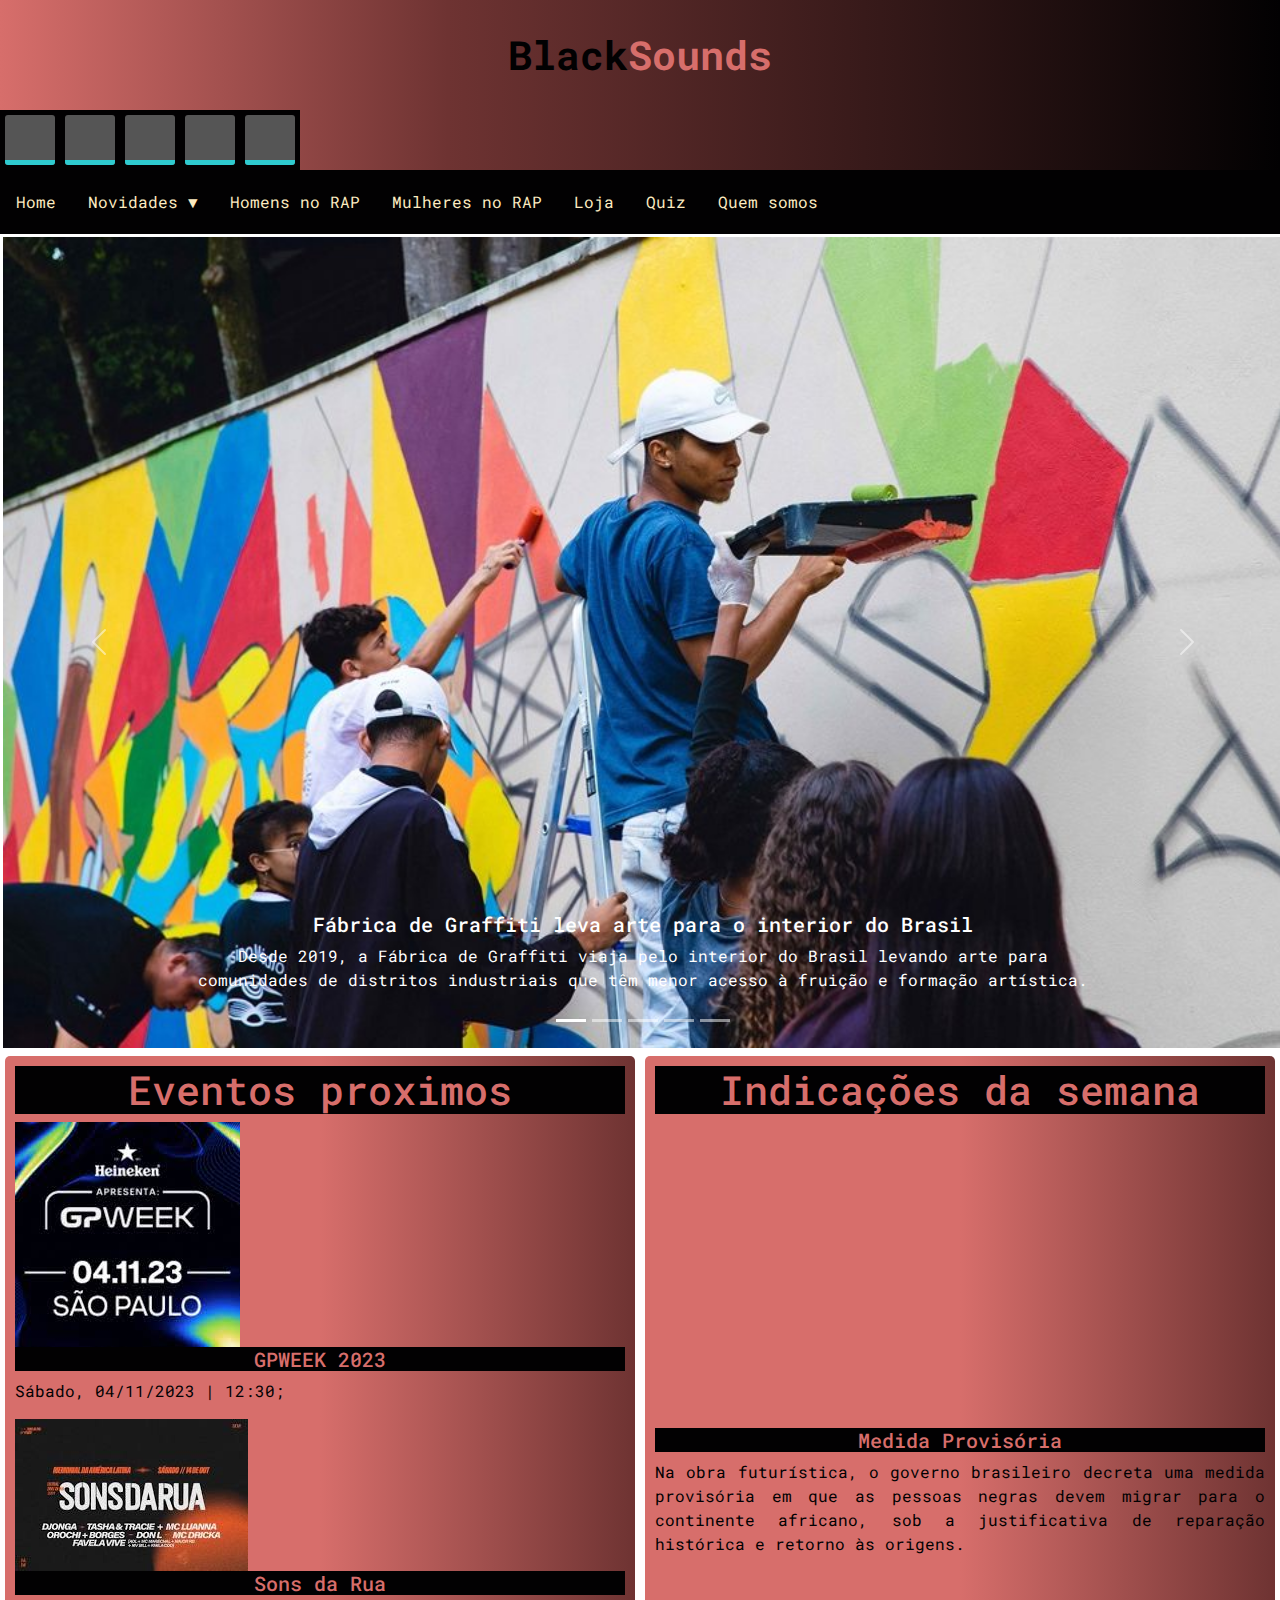
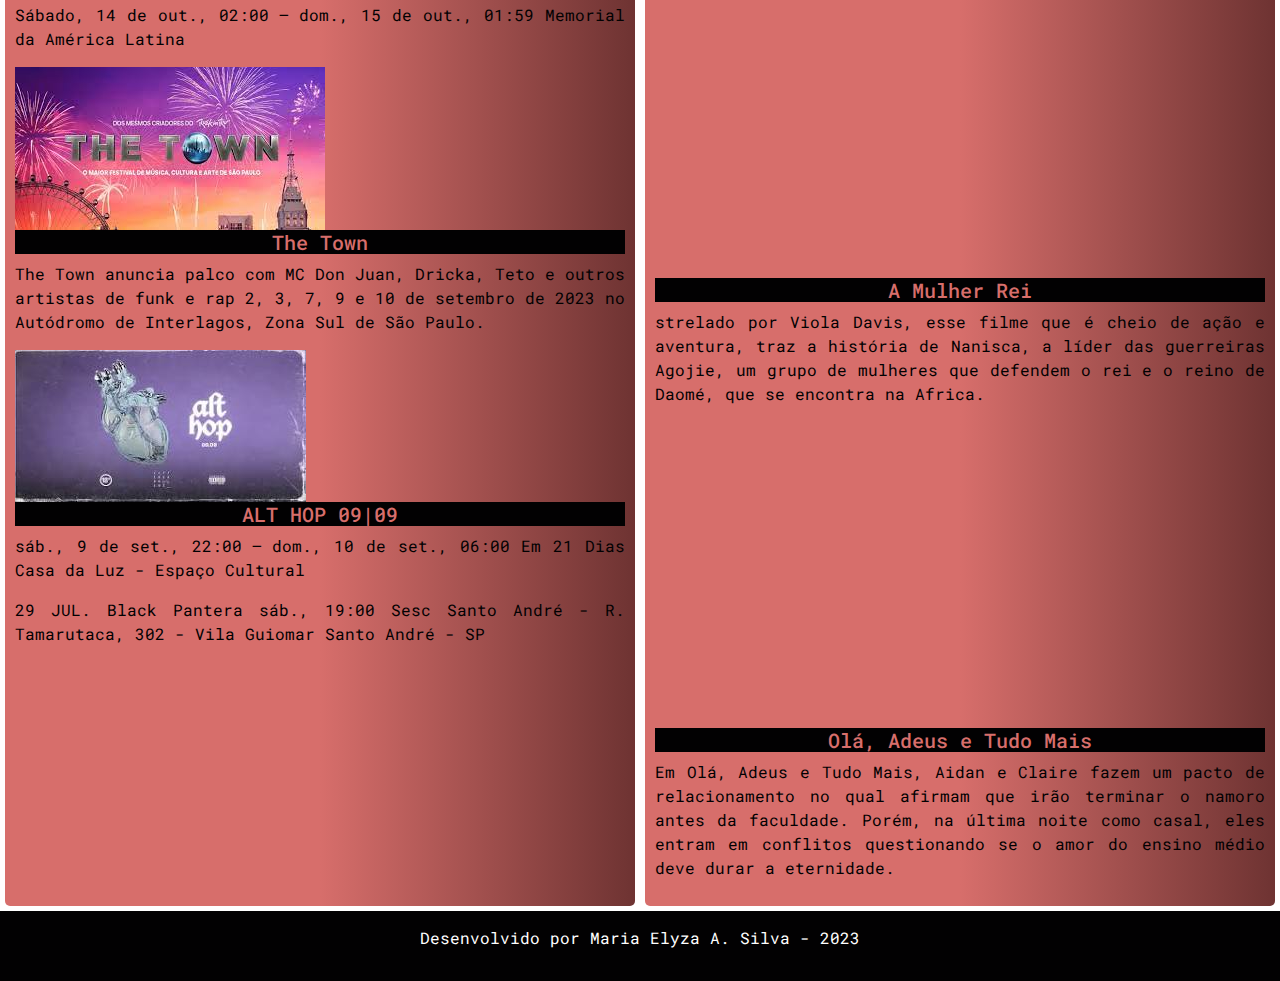
<file: Meu site (Com Java)/index.html>
<!DOCTYPE html>

<html>

<head>
    <title>Black Sounds</title>
    <meta charset="utf-8">
    <meta name="viewport" content="width=device-width, initial-scale=1.0">
    
    <link rel="shortcut icon" href="img/favicon.png">
    <script src="js/jquery.js"></script>
    <script src="js/sweetalert2@11.js"></script>
   
    <link rel="stylesheet" href="css/bootstrap.min.css">
    <script src="js/bootstrap.bundle.min.js"></script>
 
    <link rel="stylesheet" href="css/menu.css">
    <link rel="stylesheet" href="css/estilo.css">

    

</head>

<body>


    <div id="header">
        <div id="logo">
            Black<span>Sounds</span>
        </div>

        <input type="checkbox" id="btt_menu">
        <label for="btt_menu"> &#9776; </label>

        <nav class="btn_social">

            <ul>
                <li><a href="#" target="_blank" title="facebook"><i class="icon icon-facebook"></i></a></li>
                <li><a href="#" target="_blank" title="instagram"><i class="fa fa-instagram	"></i></a></li>
                <li><a href="#" target="_blank" title="youtube"><i class="icon icon-youtube"></i></a></li>
                <li><a href="#" target="_blank" title="youtube"><i class="icon icon-whatsapp"></i></a></li>
                <li><a href="#" target="_blank" title="linkdin"><i class="icon icon-linkedin"></i></a></li>

            </ul>
        </nav>

        <div id="nav">
            <ul>
                <li> <a href="index.html">Home</a> </li>
                <li class="dropdown">
                    <a href="#" class="drop_btt"> Novidades &#9660;</a>
                    <div class="dropdown_content">
                        <a href="novidade1.html">n1</a>
                        <a href="novidade2.html">n2</a>
                        <a href="novidade3.html">n3</a>
                    </div>
                </li>

                <li> <a href="homensRAP.html">Homens no RAP</a> </li>
                <li> <a href="mulheresRAP.html">Mulheres no RAP</a> </li>
                <li> <a href="loja.html">Loja</a> </li>
                <li> <a href="quiz.html">Quiz</a> </li>
                <li> <a href="quemsomos.html">Quem somos</a> </li>


            </ul>

        </div>
    </div>


    <div id="carrossel" class="carousel slide">

        <div class="carousel-indicators">
            <button type="button" data-bs-target="#carrossel" data-bs-slide-to="0" class="active" aria-current="true"
                aria-label="Slide 1"></button>
            <button type="button" data-bs-target="#carrossel" data-bs-slide-to="1" aria-current="2"></button>
            <button type="button" data-bs-target="#carrossel" data-bs-slide-to="2" aria-current="3"></button>
            <button type="button" data-bs-target="#carrossel" data-bs-slide-to="3" aria-current="4"></button>
            <button type="button" data-bs-target="#carrossel" data-bs-slide-to="4" aria-current="5"></button>
        </div>

        <div class="carousel-inner">
            <div class="carousel-item active">
                <img src="img/Noticia 1.jpg" class="d-block w-100">
                <div class="carousel-caption d-none d-md-block">
                    <h5>Fábrica de Graffiti leva arte para o interior do Brasil</h5>
                    <p>Desde 2019, a Fábrica de Graffiti viaja pelo interior do Brasil levando arte para comunidades de
                        distritos industriais que têm menor acesso à fruição e formação artística.</p>
                </div>

            </div>

            <div class="carousel-item">
                <img src="img/Noticia 2.jpg" class="d-block w-100">
                <div class="carousel-caption d-none d-md-block">
                    <h5>IZA SURPREENDE MÚSICOS NA AVENIDA PAULISTA</h5>
                    <p>A cantora, que também se apresenta no The Town 2023, se juntou com Trident para a campanha da
                        marca que celebra o maior festival da cidade, tangibilizando o conceito "Destrave a cidade".</p>
                </div>
            </div>

            <div class="carousel-item">
                <img src="img/Noticia 3.jpg" class="d-block w-100">
                <div class="carousel-caption d-none d-md-block">
                    <h5>PROJE7O ARCO-ÍRIS APRESENTA EXPERIÊNCIAS TRANSFORMADORAS ATRAVÉS DA ARTE URBANA</h5>
                    <p>Iniciativa contou com oficinas e workshops gratuitos de Graffiti para alunos de escolas públicas
                        das cidades de São Paulo e São Bernardo do Campo</p>
                </div>
            </div>
            <div class="carousel-item">
                <img src="img/Noticia 4.jpg" class="d-block w-100">
                <div class="carousel-caption d-none d-md-block">
                    <h5>MANO BROWN ENCERRA TEMPORADA DE PODCAST NO SPOTIFY, COM A MINISTRA MARINA SILVA</h5>
                    <p>No último episódio, o rapper recebe Marina Silva, ministra do Meio Ambiente e Mudança do Clima no
                        Brasil, que conta sobre momentos marcantes de sua infância e seus movimentos no cenário político
                        no país</p>
                </div>
            </div>
            <div class="carousel-item">
                <img src="img/Noticia 5.jpg" class="d-block w-100">
                <div class="carousel-caption d-none d-md-block">
                    <h5>AI-VAI LEVARÁ A CULTURA HIP HOP PARA A AVENIDA NO CARNAVAL DE 2024</h5>
                    <p>A Escola de Samba Vai-Vai já definiu o enredo para o próximo carnaval, intitulado “Capítulo 4,
                        Versículo 3 – Da Rua e do Povo, o Hip Hop: Um Manifesto Paulistano”, o enredo celebrará os 40
                        anos da cultura Hip Hop no Brasil e destacará a importância das expressões artísticas e
                        culturais periféricas.</p>
                </div>
            </div>
        </div>

        <button class="carousel-control-prev" type="button" data-bs-target="#carrossel" data-bs-slide="prev">
            <span class="carousel-control-prev-icon" aria-hidden="true"></span>
            <span class="visually-hidden">Voltar</span>
        </button>

        <button class="carousel-control-next" type="button" data-bs-target="#carrossel" data-bs-slide="next">
            <span class="carousel-control-next-icon" aria-hidden="true"></span>
            <span class="visually-hidden">Avançar</span>
        </button>

    </div>

    <div class= "d-flex justify-content-around">
   
        <div class="col" id="container">
            <h2>Eventos proximos</h2>

            <div class="box">
                <img src="img/image 12.jpeg" alt="">
               
                <h3>GPWEEK 2023</h3>                    
                <p>Sábado, 04/11/2023 | 12:30;</p>
            </div>

               
            
            <img src="img/image13.jpeg" alt="">
            <h3>Sons da Rua</h3>
            <p>
                Sábado, 14 de out., 02:00 – dom., 15 de out., 01:59
                Memorial da América Latina
            </p>

            <img src="img/image15.jpeg">
            <h3>The Town </h3>
            <p>
                The Town anuncia palco com MC Don Juan, Dricka, Teto e outros artistas de funk e rap
                2, 3, 7, 9 e 10 de setembro de 2023 no Autódromo de Interlagos, Zona Sul de São Paulo.
            </p>

            <img src="img/image14.jpeg" alt="">
            <h3>ALT HOP 09|09</h3>
            <p>
                sáb., 9 de set., 22:00 – dom., 10 de set., 06:00
                Em 21 Dias
                Casa da Luz - Espaço Cultural
            </p>
            <p>
                29
                JUL.
                Black Pantera
                sáb., 19:00
                Sesc Santo André - R. Tamarutaca, 302 - Vila Guiomar
                Santo André - SP
            </p>

        </div>

        <div class="col" id="container">
            <h2>Indicações da semana</h2>

            <iframe width="550px" height="300px" src="https://www.youtube.com/embed/fVQf1mMZIuc"
                title="Medida Provisória | Filme Exclusivo Globoplay" frameborder="0"
                allow="accelerometer; autoplay; clipboard-write; encrypted-media; gyroscope; picture-in-picture; web-share"
                allowfullscreen></iframe>
            <h3>Medida Provisória </h3>
            <p>
                Na obra futurística, o governo brasileiro decreta uma medida provisória em que as pessoas negras devem
                migrar para o continente africano, sob a justificativa de reparação histórica e retorno às origens.</p>

            <iframe width="550px" height="300px" src="https://www.youtube.com/embed/IK1sEiHodZg"
                title="A Mulher Rei | Trailer Oficial | Em breve exclusivamente nos cinemas" frameborder="0"
                allow="accelerometer; autoplay; clipboard-write; encrypted-media; gyroscope; picture-in-picture; web-share"
                allowfullscreen></iframe>
            <h3>A Mulher Rei</h3>
            <p>
                strelado por Viola Davis, esse filme que é cheio de ação e aventura, traz a história de Nanisca, a líder
                das guerreiras Agojie, um grupo de mulheres que defendem o rei e o reino de Daomé, que se encontra na
                Africa.</p>

            <iframe width="550px" height="300px" src="https://www.youtube.com/embed/pqTJPq3gJho"
                title="Olá, Adeus e Tudo Mais | Trailer oficial | Netflix" frameborder="0"
                allow="accelerometer; autoplay; clipboard-write; encrypted-media; gyroscope; picture-in-picture; web-share"
                allowfullscreen></iframe>

            <h3>Olá, Adeus e Tudo Mais</h3>
            <p>
                Em Olá, Adeus e Tudo Mais, Aidan e Claire fazem um pacto de relacionamento no qual afirmam que irão
                terminar o namoro antes da faculdade. Porém, na última noite como casal, eles entram em conflitos
                questionando se o amor do ensino médio deve durar a eternidade.</p>

        </div>


   
</div>

    <div id="footer">

        <p>Desenvolvido por Maria Elyza A. Silva - 2023</p>
    </div>

</body>

</html>
</file>
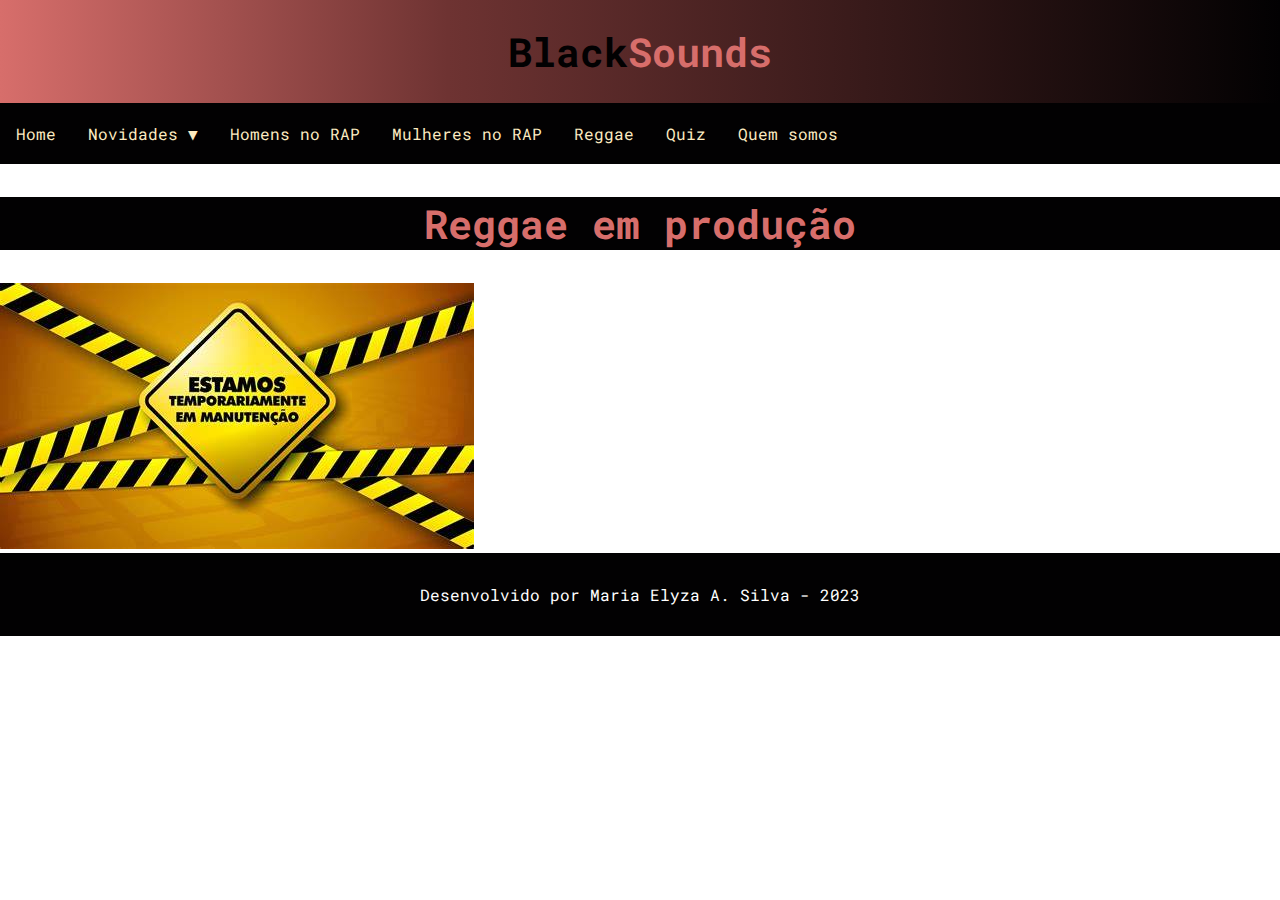
<file: Meu site (Com Java)/loja.html>
<!DOCTYPE html>

<html>

    <head>
        <title>Black Sounds</title>
        <meta charset="utf-8">
        <meta name="viewport" content="width=device-width, initial-scale=1.0">
        <link rel="stylesheet" href="css/menu.css">
        <link rel="stylesheet" href="css/estilo.css">
        <link rel="shortcut icon" href="img/favicon.png">
    </head>

    <body>
        <div id="header">
            <div id="logo">
                Black<span>Sounds</span>
            </div>
            
            <input type="checkbox" id="btt_menu">
            <label for="btt_menu"> &#9776; </label>

            <div id="nav">
                <ul>
                    <li> <a href="index.html">Home</a> </li>
                    <li class="dropdown"> 
                        <a href="#" class="drop_btt"> Novidades &#9660;</a> 
                        <div class="dropdown_content">
                            <a href="">n1</a>
                            <a href="">n2</a>
                            <a href="">n3</a>
                            <a href="">n4</a>
                        </div>
                    </li>
                    
                    <li> <a href="homensRAP.html">Homens no RAP</a> </li>
                    <li> <a href="mulheresRAP.html">Mulheres no RAP</a> </li>
                    <li> <a href="Reggae.html">Reggae</a> </li>
                    <li> <a href="quiz.html">Quiz</a> </li>
                    <li> <a href="quemsomos.html">Quem somos</a> </li>
                </ul>
            </div>
        </div>
            <div class="box">
                <h2>Reggae em produção</h2>
                <img src="img/image7.jpeg">
                
            </div>
        
        <div id="footer">
            <p>Desenvolvido por Maria Elyza A. Silva - 2023</p>
        </div>
    </body>

</html>
</file>
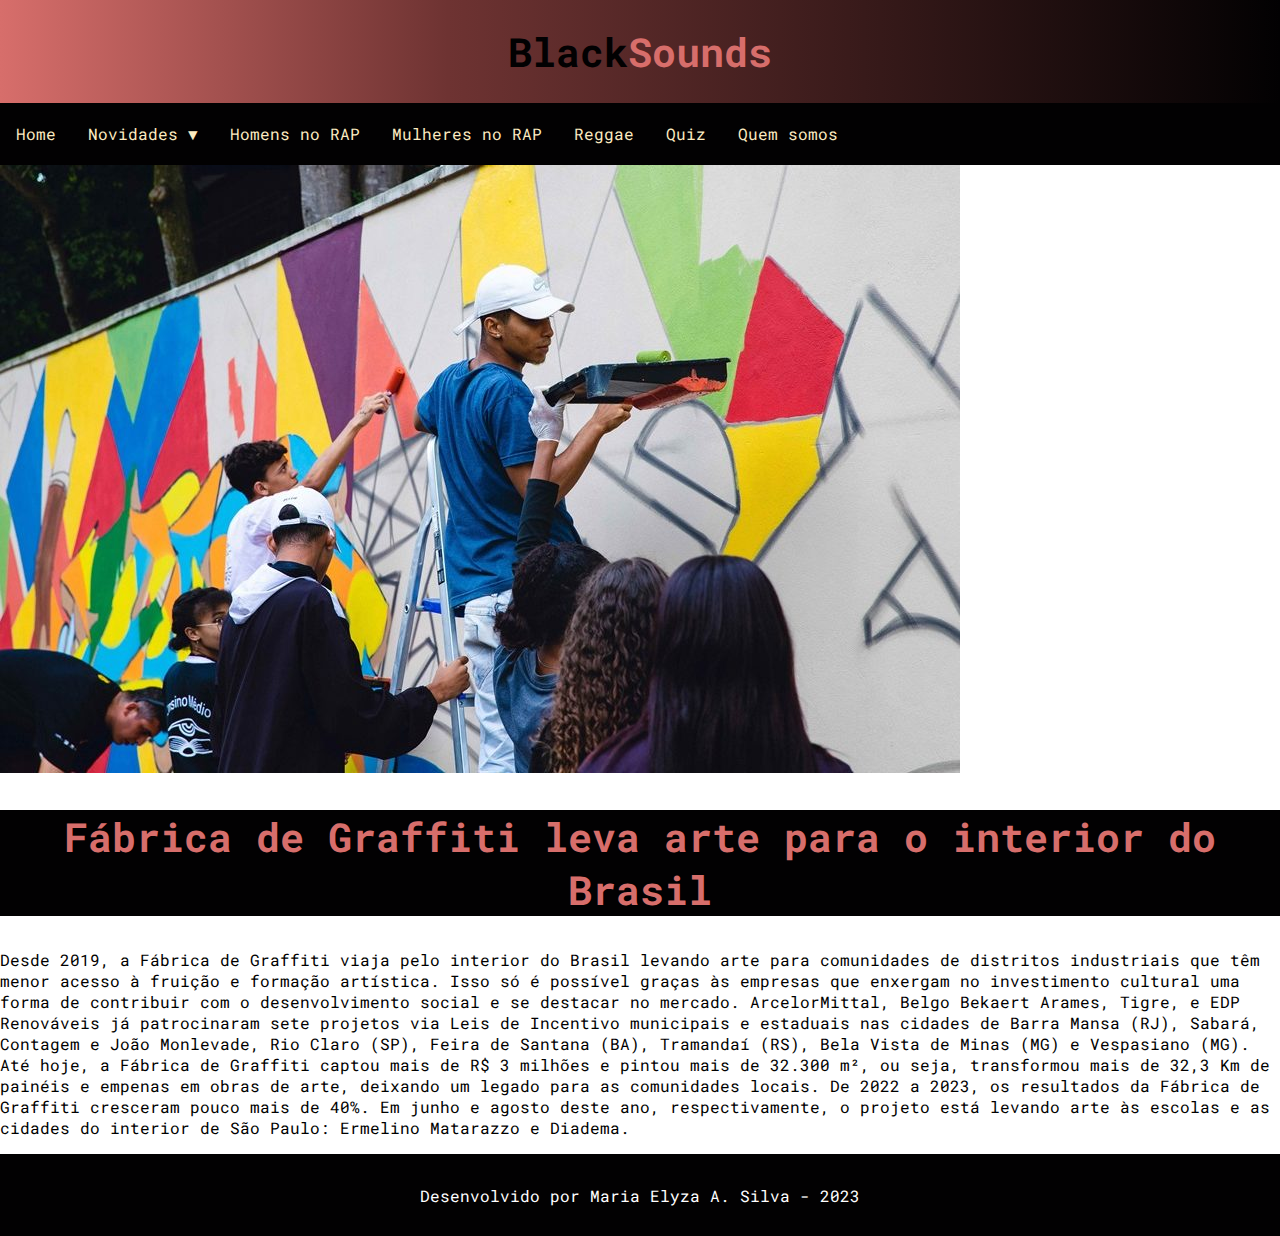
<file: Meu site (Com Java)/novidade1.html>
<!DOCTYPE html>

<html>

    <head>
        <title>Black Sounds</title>
        <meta charset="utf-8">
        <meta name="viewport" content="width=device-width, initial-scale=1.0">
        <script src="js/teste.js" defer></script>
        <link rel="stylesheet" href="css/menu.css">
        <link rel="stylesheet" href="css/estilo.css">
        <link rel="shortcut icon" href="img/favicon.png">
    </head>

    <body>
        <div id="header">
            <div id="logo">
                Black<span>Sounds</span>
            </div>
            
            <input type="checkbox" id="btt_menu">
            <label for="btt_menu"> &#9776; </label>

            <div id="nav">
                <ul>
                    <li> <a href="index.html">Home</a> </li>
                    <li class="dropdown"> 
                        <a href="#" class="drop_btt"> Novidades &#9660;</a> 
                        <div class="dropdown_content">
                            <a href="novidade1.html">n1</a>
                            <a href="novidade2.html">n2</a>
                            <a href="novidade3.html">n3</a>
                        </div>
                    </li>
                    
                    <li> <a href="homensRAP.html">Homens no RAP</a> </li>
                    <li> <a href="mulheresRAP.html">Mulheres no RAP</a> </li>
                    <li> <a href="Reggae.html">Reggae</a> </li>
                    <li> <a href="quiz.html">Quiz</a> </li>
                    <li> <a href="quemsomos.html">Quem somos</a> </li>
                </ul>
            </div>
        </div>
        
        <div class="container">
            <div class="box">
                <img src="img/Noticia 1.jpg" >
                
                <h2>Fábrica de Graffiti leva arte para o interior do Brasil </h2>

                <p>Desde 2019, a Fábrica de Graffiti viaja pelo interior do Brasil levando arte para comunidades de distritos industriais que têm menor acesso à fruição e formação artística. Isso só é possível graças às empresas que enxergam no investimento cultural uma forma de contribuir com o desenvolvimento social e se destacar no mercado. ArcelorMittal, Belgo Bekaert Arames, Tigre, e EDP Renováveis já patrocinaram sete projetos via Leis de Incentivo municipais e estaduais nas cidades de Barra Mansa (RJ), Sabará, Contagem e João Monlevade, Rio Claro (SP), Feira de Santana (BA), Tramandaí (RS), Bela Vista de Minas (MG) e Vespasiano (MG). Até hoje, a Fábrica de Graffiti captou mais de R$ 3 milhões e pintou mais de 32.300 m², ou seja, transformou mais de 32,3 Km de painéis e empenas em obras de arte, deixando um legado para as comunidades locais. De 2022 a 2023, os resultados da Fábrica de Graffiti cresceram pouco mais de 40%. Em junho e agosto deste ano, respectivamente, o projeto está levando arte às escolas e as cidades do interior de São Paulo: Ermelino Matarazzo e Diadema.
                </p>
            </div>
        </div>
        
        
        
        <div id="footer">
            <p>Desenvolvido por Maria Elyza A. Silva - 2023</p>
        </div>
    </body>

</html>
</file>
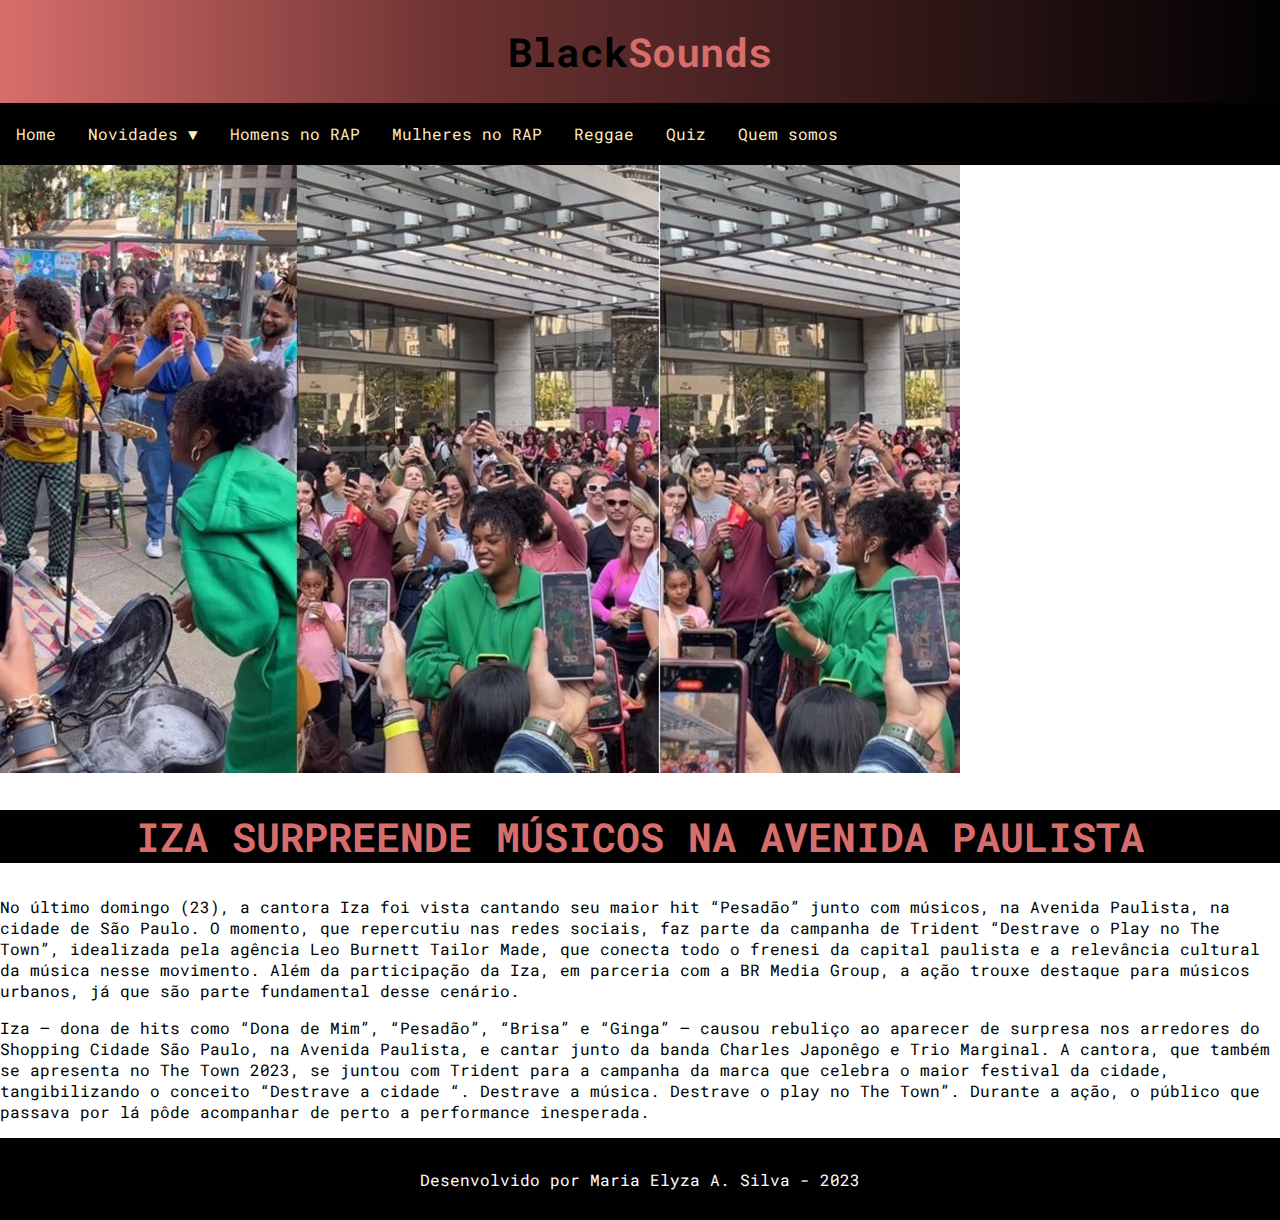
<file: Meu site (Com Java)/novidade2.html>
<!DOCTYPE html>

<html>

    <head>
        <title>Black Sounds</title>
        <meta charset="utf-8">
        <meta name="viewport" content="width=device-width, initial-scale=1.0">
        <script src="js/teste.js" defer></script>
        <link rel="stylesheet" href="css/menu.css">
        <link rel="stylesheet" href="css/estilo.css">
        <link rel="shortcut icon" href="img/favicon.png">
    </head>

    <body>
        <div id="header">
            <div id="logo">
                Black<span>Sounds</span>
            </div>
            
            <input type="checkbox" id="btt_menu">
            <label for="btt_menu"> &#9776; </label>

            <div id="nav">
                <ul>
                    <li> <a href="index.html">Home</a> </li>
                    <li class="dropdown"> 
                        <a href="#" class="drop_btt"> Novidades &#9660;</a> 
                        <div class="dropdown_content">
                            <a href="novidade1.html">n1</a>
                            <a href="novidade2.html">n2</a>
                            <a href="novidade3.html">n3</a>
                        </div>
                    </li>
                    
                    <li> <a href="homensRAP.html">Homens no RAP</a> </li>
                    <li> <a href="mulheresRAP.html">Mulheres no RAP</a> </li>
                    <li> <a href="Reggae.html">Reggae</a> </li>
                    <li> <a href="quiz.html">Quiz</a> </li>
                    <li> <a href="quemsomos.html">Quem somos</a> </li>
                </ul>
            </div>
        </div>
        
        <div class="container">
            <div class="box">
                <img src="img/Noticia 2.jpg" >
                
                <h2>IZA SURPREENDE MÚSICOS NA AVENIDA PAULISTA </h2>

                <p>No último domingo (23), a cantora Iza foi vista cantando seu maior hit “Pesadão” junto com músicos, na Avenida Paulista, na cidade de São Paulo. O momento, que repercutiu nas redes sociais, faz parte da campanha de Trident “Destrave o Play no The Town”, idealizada pela agência Leo Burnett Tailor Made, que conecta todo o frenesi da capital paulista e a relevância cultural da música nesse movimento. Além da participação da Iza, em parceria com a BR Media Group, a ação trouxe destaque para músicos urbanos, já que são parte fundamental desse cenário.</p>

                    <p>Iza – dona de hits como “Dona de Mim”, “Pesadão”, “Brisa” e “Ginga” – causou rebuliço ao aparecer de surpresa nos arredores do Shopping Cidade São Paulo, na Avenida Paulista, e cantar junto da banda Charles Japonêgo e Trio Marginal. A cantora, que também se apresenta no The Town 2023, se juntou com Trident para a campanha da marca que celebra o maior festival da cidade, tangibilizando o conceito “Destrave a cidade “. Destrave a música. Destrave o play no The Town”. Durante a ação, o público que passava por lá pôde acompanhar de perto a performance inesperada.</p>
            </div>
        </div>
        
        
        
        <div id="footer">
            <p>Desenvolvido por Maria Elyza A. Silva - 2023</p>
        </div>
    </body>

</html>
</file>
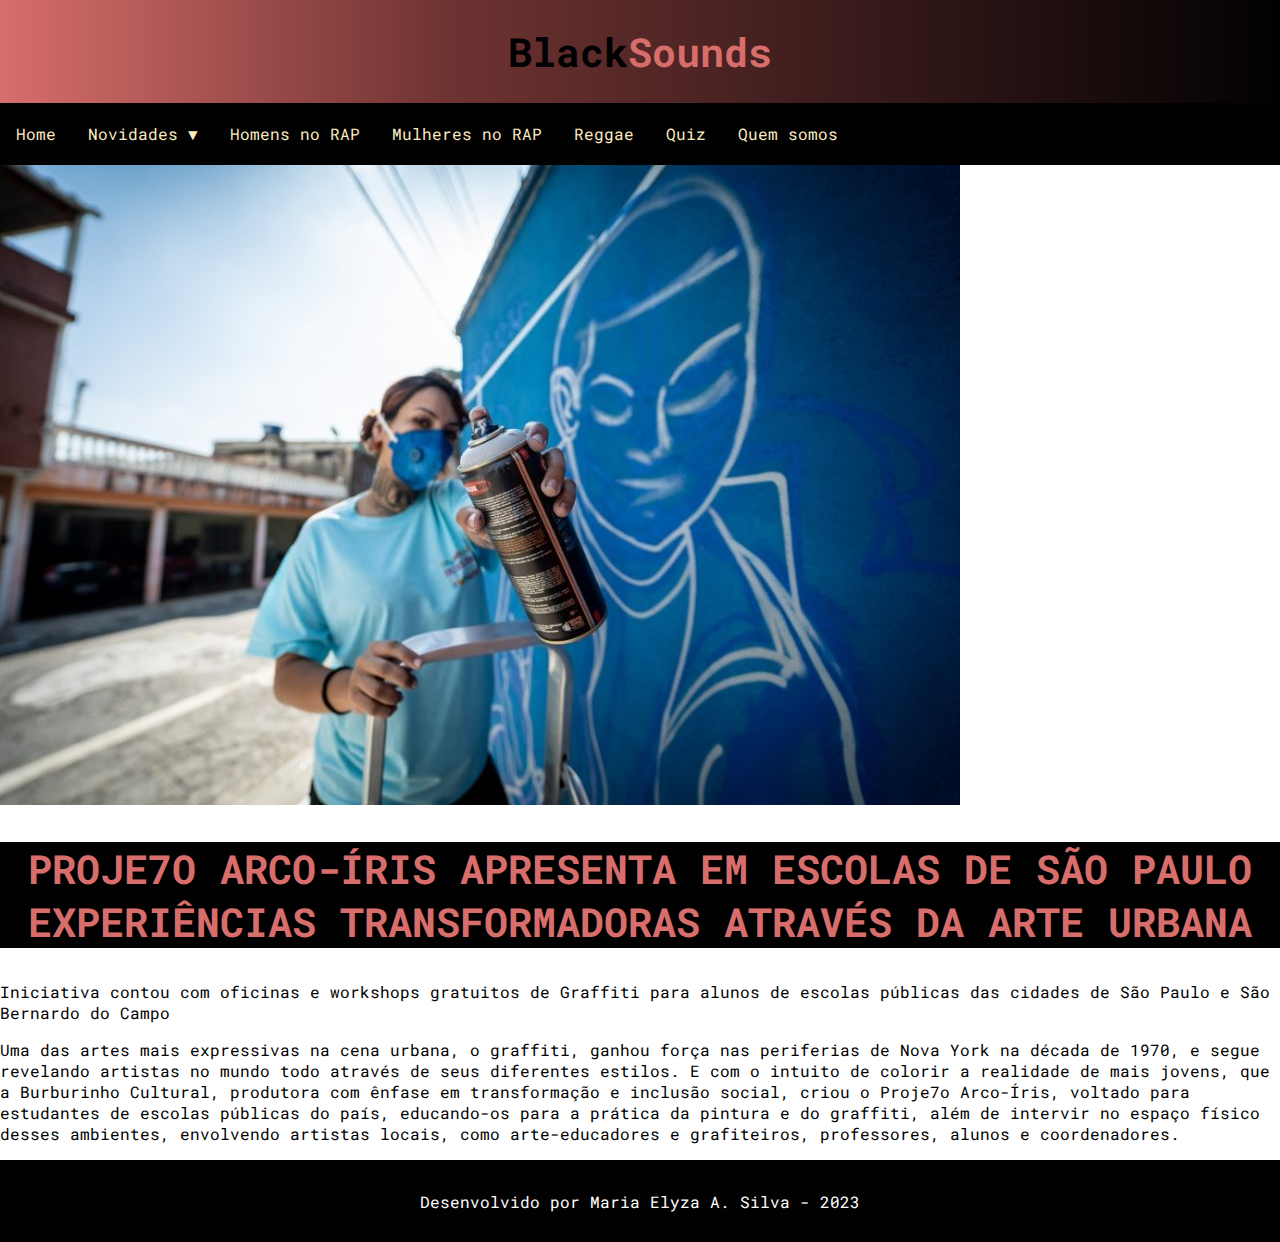
<file: Meu site (Com Java)/novidade3.html>
<!DOCTYPE html>

<html>

    <head>
        <title>Black Sounds</title>
        <meta charset="utf-8">
        <meta name="viewport" content="width=device-width, initial-scale=1.0">
        <script src="js/teste.js" defer></script>
        <link rel="stylesheet" href="css/menu.css">
        <link rel="stylesheet" href="css/estilo.css">
        <link rel="shortcut icon" href="img/favicon.png">
    </head>

    <body>
        <div id="header">
            <div id="logo">
                Black<span>Sounds</span>
            </div>
            
            <input type="checkbox" id="btt_menu">
            <label for="btt_menu"> &#9776; </label>

            <div id="nav">
                <ul>
                    <li> <a href="index.html">Home</a> </li>
                    <li class="dropdown"> 
                        <a href="#" class="drop_btt"> Novidades &#9660;</a> 
                        <div class="dropdown_content">
                            <a href="novidade1.html">n1</a>
                            <a href="novidade2.html">n2</a>
                            <a href="novidade3.html">n3</a>
                        </div>
                    </li>
                    
                    <li> <a href="homensRAP.html">Homens no RAP</a> </li>
                    <li> <a href="mulheresRAP.html">Mulheres no RAP</a> </li>
                    <li> <a href="Reggae.html">Reggae</a> </li>
                    <li> <a href="quiz.html">Quiz</a> </li>
                    <li> <a href="quemsomos.html">Quem somos</a> </li>
                </ul>
            </div>
        </div>
        
        <div class="container">
            <div class="box">
                <img src="img/Noticia 3.jpg" >
                
                <h2>PROJE7O ARCO-ÍRIS APRESENTA EM ESCOLAS DE SÃO PAULO EXPERIÊNCIAS TRANSFORMADORAS ATRAVÉS DA ARTE URBANA</h2>
                <p>
                    Iniciativa contou com oficinas e workshops gratuitos de Graffiti para alunos de escolas públicas das cidades de São Paulo e São Bernardo do Campo
                </p>

                <p>Uma das artes mais expressivas na cena urbana, o graffiti, ganhou força nas periferias de Nova York na década de 1970, e segue revelando artistas no mundo todo através de seus diferentes estilos. E com o intuito de colorir a realidade de mais jovens, que a Burburinho Cultural, produtora com ênfase em transformação e inclusão social, criou o Proje7o Arco-Íris, voltado para estudantes de escolas públicas do país, educando-os para a prática da pintura e do graffiti, além de intervir no espaço físico desses ambientes, envolvendo artistas locais, como arte-educadores e grafiteiros, professores, alunos e coordenadores.</p>

            </div>
        </div>
        
        
        
        <div id="footer">
            <p>Desenvolvido por Maria Elyza A. Silva - 2023</p>
        </div>
    </body>

</html>
</file>
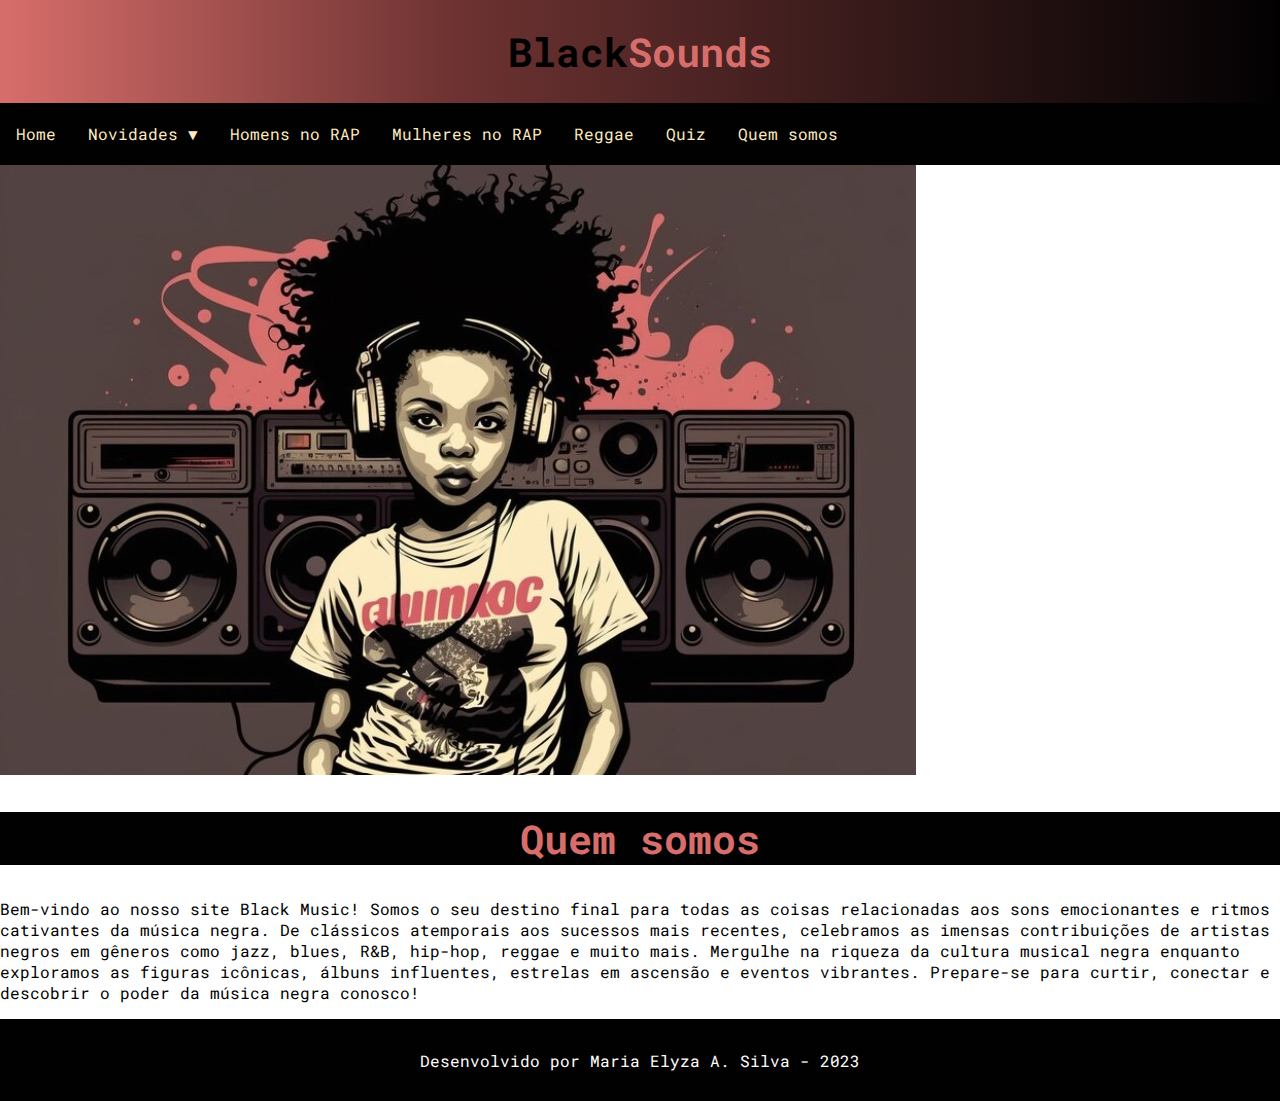
<file: Meu site (Com Java)/quemsomos.html>
<!DOCTYPE html>

<html>

<head>
    <title>Black Sounds</title>
    <meta charset="utf-8">
    <meta name="viewport" content="width=device-width, initial-scale=1.0">
    <script src="js/teste.js" defer></script>
    <link rel="stylesheet" href="css/menu.css">
    <link rel="stylesheet" href="css/estilo.css">
    <link rel="shortcut icon" href="img/favicon.png">
</head>

<body>
    <div id="header">
        <div id="logo">
            Black<span>Sounds</span>
        </div>

        <input type="checkbox" id="btt_menu">
        <label for="btt_menu"> &#9776; </label>

        <div id="nav">
            <ul>
                <li> <a href="index.html">Home</a> </li>
                <li class="dropdown">
                    <a href="#" class="drop_btt"> Novidades &#9660;</a>
                    <div class="dropdown_content">
                        <a href="novidade1.html">n1</a>
                        <a href="novidade2.html">n2</a>
                        <a href="novidade3.html">n3</a>

                    </div>
                </li>

                <li> <a href="homensRAP.html">Homens no RAP</a> </li>
                <li> <a href="mulheresRAP.html">Mulheres no RAP</a> </li>
                <li> <a href="Reggae.html">Reggae</a> </li>
                <li> <a href="quiz.html">Quiz</a> </li>
                <li> <a href="quemsomos.html">Quem somos</a> </li>
            </ul>
        </div>
    </div>

    <div class="container">
        <div class="box">
            <img src="img/image11.jpg">

            <h2>Quem somos</h2>

            <p>
                Bem-vindo ao nosso site Black Music! Somos o seu destino final para todas as coisas relacionadas aos
                sons emocionantes e ritmos cativantes da música negra. De clássicos atemporais aos sucessos mais
                recentes, celebramos as imensas contribuições de artistas negros em gêneros como jazz, blues, R&B,
                hip-hop, reggae e muito mais. Mergulhe na riqueza da cultura musical negra enquanto exploramos as
                figuras icônicas, álbuns influentes, estrelas em ascensão e eventos vibrantes. Prepare-se para curtir,
                conectar e descobrir o poder da música negra conosco!
            </p>


        </div>
    </div>

    

      

    <div id="footer">
        <p>Desenvolvido por Maria Elyza A. Silva - 2023</p>
    </div>
</body>

</html>
</file>
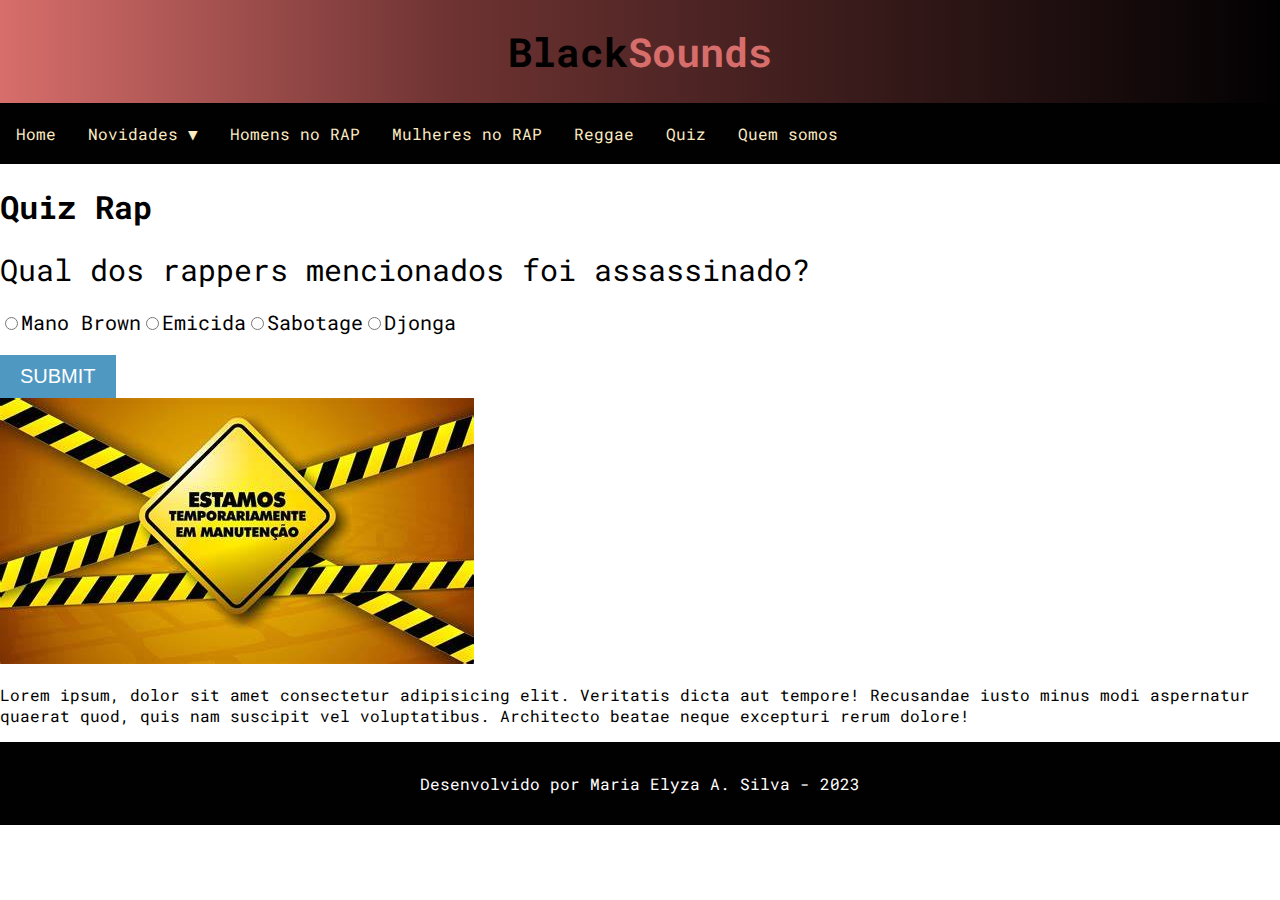
<file: Meu site (Com Java)/quiz.html>
<!DOCTYPE html>

<html>

<head>
    <title>Black Sounds</title>
    <meta charset="utf-8">
    <meta name="viewport" content="width=device-width, initial-scale=1.0">
    <script src="js/teste.js" defer></script>
    <link rel="stylesheet" href="css/menu.css">
    <link rel="stylesheet" href="css/estilo.css">
    <link rel="shortcut icon" href="img/favicon.png">
</head>

<body>
    <div id="header">
        <div id="logo">
            Black<span>Sounds</span>
        </div>

        <input type="checkbox" id="btt_menu">
        <label for="btt_menu"> &#9776; </label>

        <div id="nav">
            <ul>
                <li> <a href="index.html">Home</a> </li>
                <li class="dropdown">
                    <a href="#" class="drop_btt"> Novidades &#9660;</a>
                    <div class="dropdown_content">
                        <a href="novidade1.html">n1</a>
                        <a href="novidade2.html">n2</a>
                        <a href="novidade3.html">n3</a>

                    </div>
                </li>

                <li> <a href="homensRAP.html">Homens no RAP</a> </li>
                <li> <a href="mulheresRAP.html">Mulheres no RAP</a> </li>
                <li> <a href="Reggae.html">Reggae</a> </li>
                <li> <a href="quiz.html">Quiz</a> </li>
                <li> <a href="quemsomos.html">Quem somos</a> </li>
            </ul>
        </div>
    </div>

    <div class="container">
        <div class="panel">
            <h1>Quiz Rap</h1>
            <div class="question" id="ques"></div>
            <div class="options" id="opt"></div>
            <button onclick="checkAns()" id="btn">SUBMIT</button>
            <div id="score"></div>
            <script src="js/teste.js"></script>
        </div>
        <div class="container">
            <div class="box">
                <img src="img/image7.jpeg">
                <p>
                   Lorem ipsum, dolor sit amet consectetur adipisicing elit. Veritatis dicta aut tempore! Recusandae iusto minus modi aspernatur quaerat quod, quis nam suscipit vel voluptatibus. Architecto beatae neque excepturi rerum dolore!
                </p>              
            </div>
    
        </div>
       
    </div>

    
</body>

<div id="footer">
    <p>Desenvolvido por Maria Elyza A. Silva - 2023</p>
</div>
</html>
</file>
<file: Meu site (Com Java)/css/menu.css>
#header{
    display: flex;
    flex-direction: column;
    background: linear-gradient(
        90deg,
        #D76E6B 0%,
        #6E3332 35%,
       #020102 100%
      );

}

#logo{
    color: #020102;
    font-size: 40px;
    padding: 25px;
    font-weight: bold;
    text-align: center;
    animation: animacao_02;
    animation-duration: 2.0s;
}

#logo span{
    color: #D76E6B;
}

#btt_menu{
    display: none;
}

label[for="btt_menu"]{
    display: none;
    position: absolute;
    padding: 10px;
    color: #FCEBC0;
    font-size: 50px;
    cursor: pointer;
}

ul{
    list-style-type: none;
    margin: 0px;
    padding: 0px;
    overflow: hidden;
    background-color: #020102;
}

li{
    float: left;
}

li a, .drop_btt{
    display: inline-block;
    color: #FCEBC0;
    text-align: center;
    padding: 20px 16px;
    text-decoration: none;
    border-radius: 5px;
    z-index: -1;
}

li:hover, .dropdown:hover, .drop_btt:hover{
    background-color: #E34E58;
}

.dropdown_content{
    display: none;
    position: absolute;
    background-color: #332825;
    min-width: 160px;
    z-index: 1;
}

.dropdown_content a{
    color: #FCEBC0;
    padding: 14px 16px;
    display: block;
    text-align: left;
}

.dropdown_content a:hover{
    background-color: #FCEBC0;
}

.dropdown:hover .dropdown_content{
    display: block;
}

@media(max-width: 800px){

    #header{
        text-align: center;
    }

    label[for="btt_menu"]{
        display: block;
    }

    #nav{
        display: none;
    }

    #nav li{
        float: none;
        text-align: center;
    }

    #nav .dropdown_content{
        position: relative;
    }

    #nav .dropdown_content a{
        text-align: center;
    }

    #btt_menu:checked ~ #nav{
        display: block;
    }

}

@media(max-width: 425px){

    #logo{
        font-size: 25px;
    }

    label[for="btt_menu"]{
        font-size: 40px;
    }

}

@keyframes animacao_02{
    from{opacity: 0; transform: scale(0.5); }
    to{opacity: 1; transform: scale(1); }
}
</file>
<file: Meu site (Com Java)/css/estilo.css>
@import url('https://fonts.googleapis.com/css2?family=Roboto+Mono&display=swap');

body{
    font-family: 'Roboto Mono', monospace;
    padding: 0px;
    margin: 0px;
}

#container{
    align-items: center;
    padding: 10px;
    margin: 5px;
    text-align: justify;
    border-radius: 5px;
    color: #020102;
    background: linear-gradient(
        90deg,
        #D76E6B 50%,
       #6E3332 100%
      );
}

#box{
    
}
h2{
    text-align: center;
    color: #D76E6B;
    background-color: #020102  ;
    font-size: 40px;
}

h3{
   text-align: center;
    color: #D76E6B;
    background-color: #020102;  
    font-size: 20px; 
}



#footer{
    padding: 15px;
    text-align: center;
    background-color: #020102;
    color: #ffffff;
}

estilo quiz

.panel{
    background-color: #D2CECB;
    padding: 15px;
    margin: 5px;
    text-align: center;
    border-radius: 10px;
}


.question {
	font-size: 30px;
	margin-bottom: 20px;
}

.options {
	font-size: 20px;
	display: flex;
	
	margin-bottom: 20px;
	
	top: 40%;
	left: 40%;
}

button {
	
	font-size: 20px;
	padding: 10px 20px;
	background-color: #4f98c2;
	color: white;
	border: none;
	cursor: pointer;
}

#score {
	font-size: 30px;
	color: darkslategray;
}

#carrossel{
    width: 100%;
    background-color: #D2CECB;
    padding: 0px;
    margin: 3px;
    text-align: justify;
    border-radius: 5px;
   
}

botao redes
.btn_social { 
	width:100%; 
	float:left; 
	display:flex; 
	margin:auto; 
}
.btn_social ul  { 
	width:auto; 
	margin:auto; 
	float:left; 
	display:block; 
}
.btn_social ul li  { 
	position:relative; 
	background:#555555; 
	list-style:none; 
	float:left; 
	margin:5px; 

	overflow:hidden; 
	border-radius:3px; 
	font-size:1.5em; 
	text-align:center; 
}
.btn_social ul li a{ 
	width:50px; 
	height:50px; 
	line-height:53px; 
	display:block; 
	text-decoration:none; 
	color:#fff; 
	transition:.5s;
}
.btn_social ul li::before { 
	transition:0.4s; 
	position:absolute; 
	content:''; 
	width:100%; 
	height:100%; 
	top:90%; 
	left:0; 
	background:#2fcacf; 
	
	transform: scale(1); 
	
}
.btn_social ul li:hover::before { transition:0.4s; top:0%; }
.btn_social ul li a:hover       { color:#555555; }
</file>
